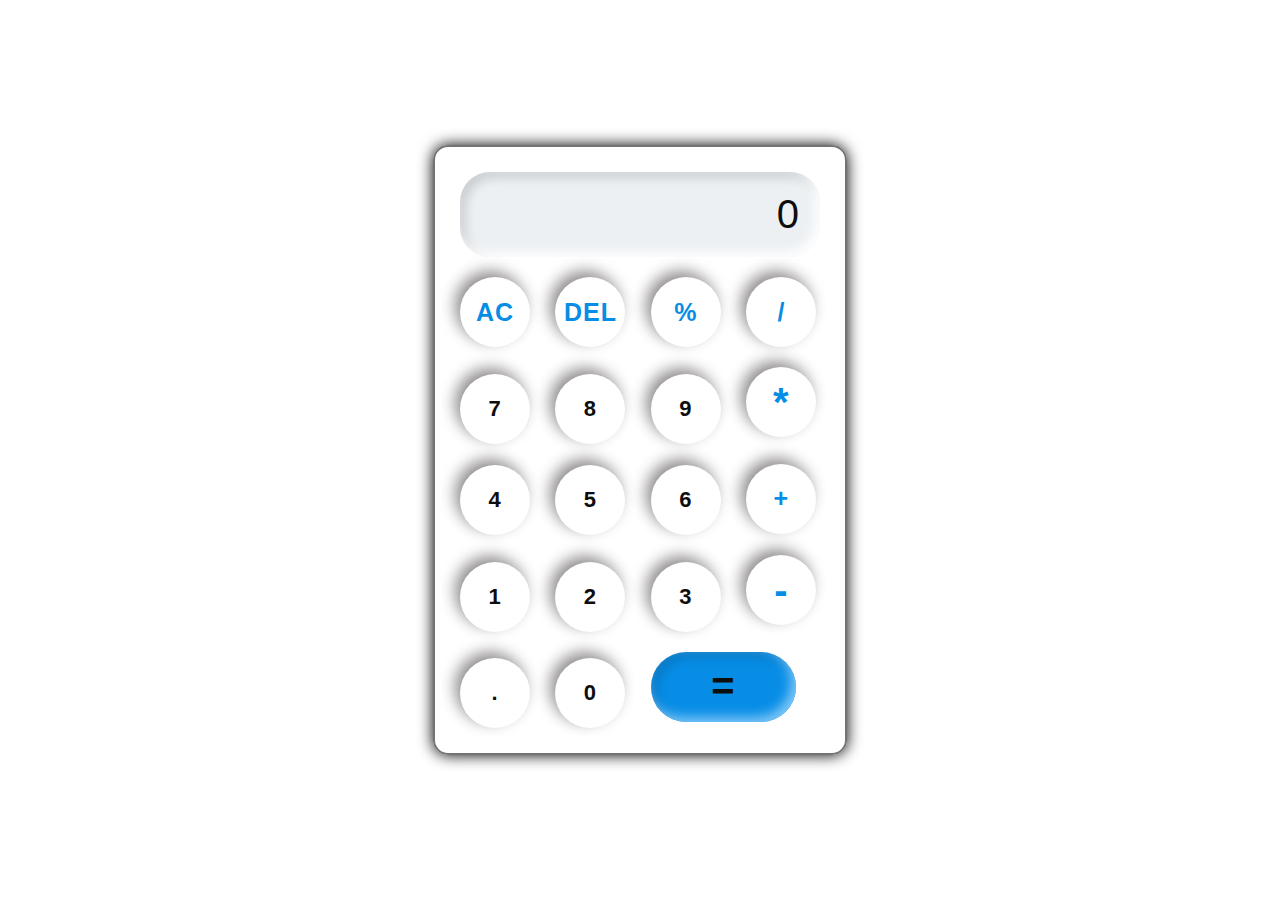
<file: Calculator/index.html>
<!DOCTYPE html>
<html lang="en">
<head>
    <meta charset="UTF-8">
    <meta name="viewport" content="width=device-width, initial-scale=1.0">
    <link rel="stylesheet" href="style.css">
    <title>Calculator</title>
</head>
<body>
    <div class="container">
        <div class="show">
            <input type="text" id="inputBox" value="0" placeholder="0" disabled>
        </div>
        <div class="row">
            <button type="button" class="opr">AC</button>
            <button type="button"class="opr">DEL</button>
            <button type="button"class="opr">%</button>
            <button type="button"class="opr">/</button>
        </div>
        <div class="row">
            <button type="button">7</button>
            <button type="button">8</button>
            <button type="button">9</button>
            <button type="button" class="opr1">*</button>
        </div>
        <div class="row">
            <button type="button">4</button>
            <button type="button">5</button>
            <button type="button">6</button>
            <button type="button"class="opr">+</button>
        </div>
        <div class="row">
            <button type="button">1</button>
            <button type="button">2</button>
            <button type="button">3</button>
            <button type="button"class="opr1">-</button>
        </div>
        <div class="row">
            <button type="button">.</button>
            <button type="button">0</button>
            <button type="button" id="eqBtn">=</button>
        </div>
    </div>
   <script src="script.js"></script> 
</body>
</html>
</file>
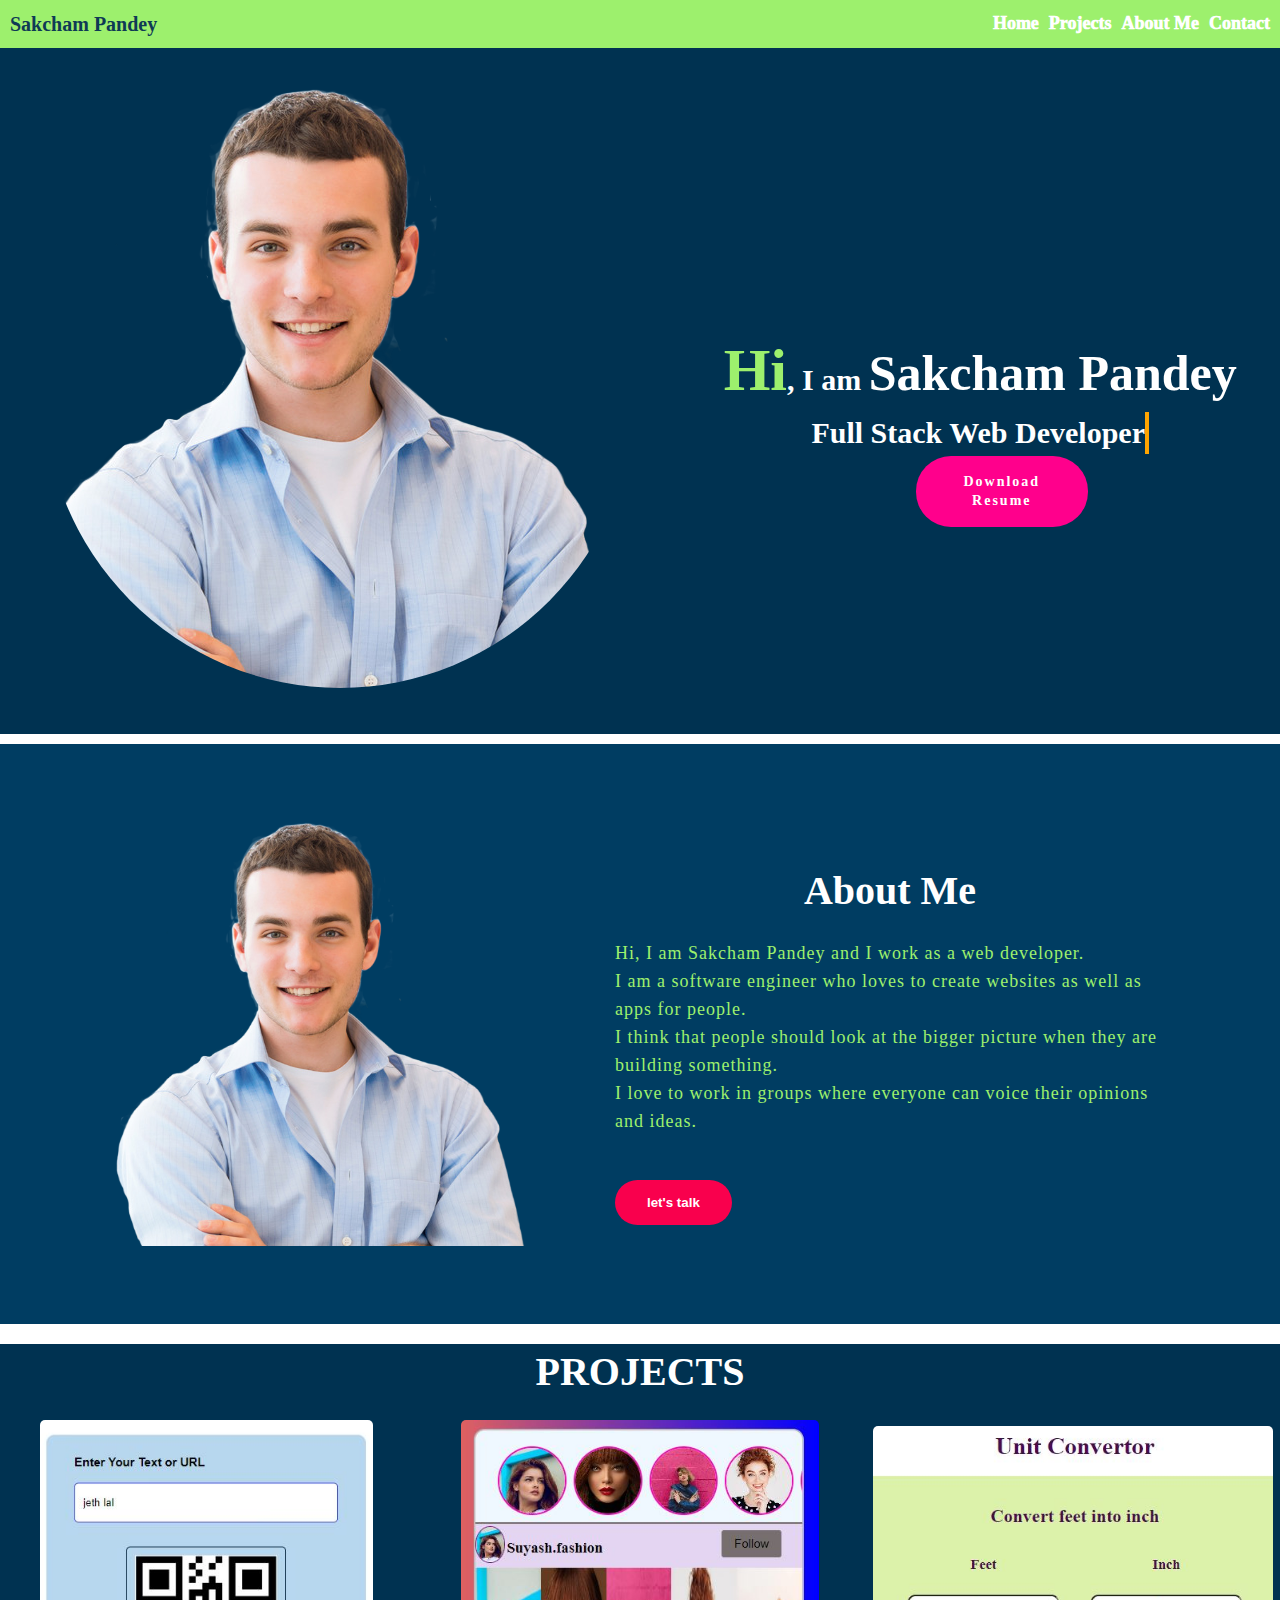
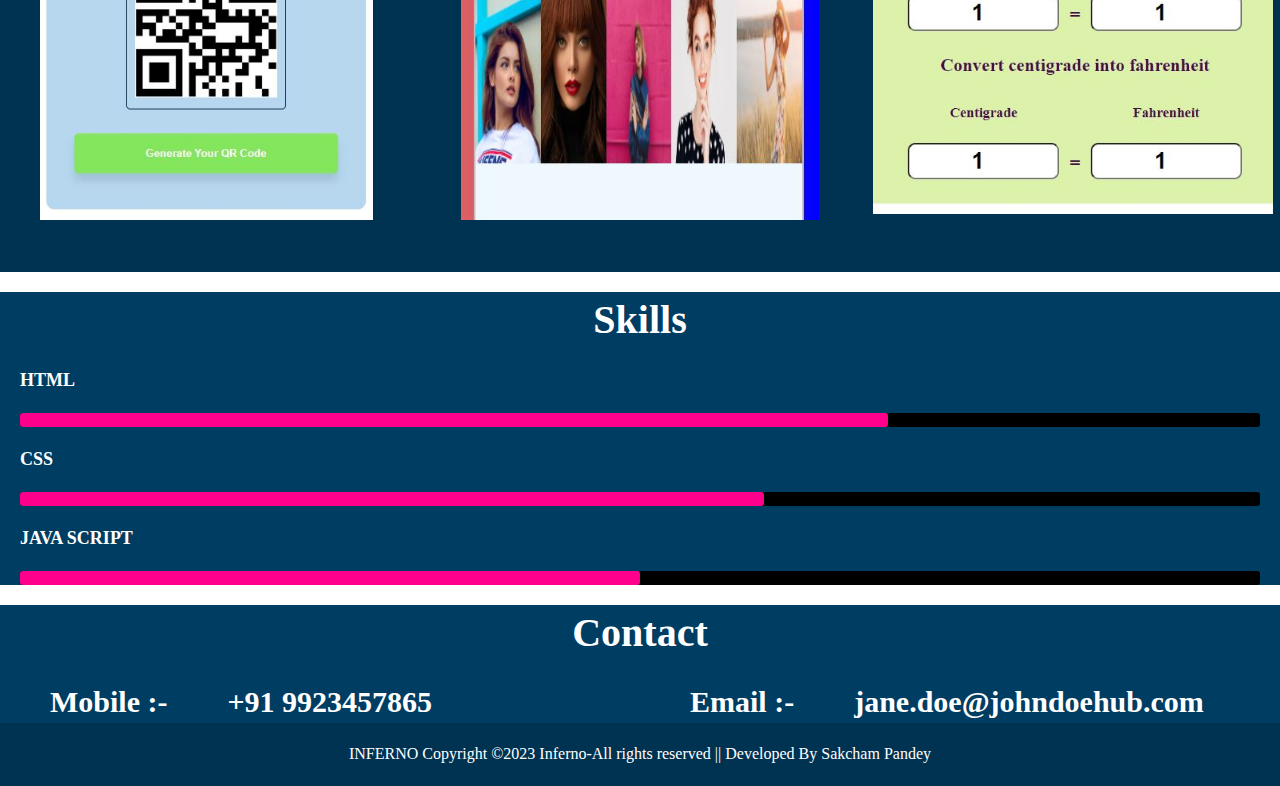
<file: PortFolio/index.html>
<!DOCTYPE html>
<html lang="en">
<head>
    <meta charset="UTF-8">
    <meta name="viewport" content="width=device-width, initial-scale=1.0">
    <title>Portfolio</title>
    <link rel="stylesheet" href="style.css">
</head>
<body>
    <header>
        <nav class="container">
            <div class="name">Sakcham Pandey</div>
            <ul>
                <a href="main">
                    <li>Home</li>
                </a>
                <a href="project">
                    <li>Projects</li>
                </a>
                <a href="about">
                    <li>About Me</li>
                </a>
                <a href="contact">
                    <li>Contact</li>
                </a>
            </ul>
        </nav>
    </header>
    <main>
        <section id="hero">
           <div class="container">
            <div class="hero-image">
                <img src="./images/22654-6-man.png" alt="">
            </div>
            <div class="hero_content">
                <h1><span class="hi_text">Hi</span>, I am <span class="name_text">Sakcham Pandey</span></h1>
                <h2>Full Stack Web Developer</h2>
                <a href="images/resume.pdf">Download Resume</a>
               </div>
           </div>

        </section>
        <section class="about">
            <div class="about_main">
                <img src="images/22654-6-man.png" alt="">
                <div class="about_text">
                    <h2>About Me</h2>
                    <p>Hi, I am Sakcham Pandey and I work as a web developer. <br>I am a software engineer who loves to create websites as well as apps for people. <br>
                        I think that people should look at the bigger picture when they are building something. <br>
                        I love to work in groups where everyone can voice their opinions and ideas.</p>
                    <button type="button">let's talk</button>
                </div>
            </div>
        </section>
        <section id="project">
            <h2>PROJECTS</h2>
            <div class="container">
                <div class="project_container">
                    <div class="grid_item">
                        <div class="card">
                            <img src="images/qr code.JPG" alt=""> 
                            <div class="card_content">
                                <h3>QR CODE GENERATOR</h3>
                                <p> It is a niche tool that is used to generate different <br>types of QR Codes</p>
                            </div>
                        </div>
                    </div>

                    <div class="grid_item">
                        <div class="card">
                            <img src="images/insta story.JPG" alt=""> 
                            <div class="card_content">
                                <h3>INSTA STORY CLONE</h3>
                                <p>It is a feature within the instagram app where users can<br> capture and post related images</p>
                            </div>
                        </div>
                    </div>

                    <div class="grid_item">
                        <div class="card">
                            <img class="img3" src="images/unit convertor.JPG" alt=""> 
                            <div class="card_content">
                                <h3>UNIT CONVERTOR</h3>
                                <p>You can use this unit converter from one measurement to <br>another like you could convert from celsius to Fahrenheit</p>
                            </div>
                        </div>
                    </div>

                </div>
            </div>
        </section>
        <section>
            <div class="skills">
                <h2>Skills</h2>
                <div class="skill">
                    <div class="skill-name">HTML</div>
                    <div class="skill-bar">
                        <div class="skill-per" per="70%" style="max-width:70%"></div>
                    </div>
                </div>
                
                <div class="skill">
                    <div class="skill-name">CSS</div>
                    <div class="skill-bar">
                        <div class="skill-per" per="60%" style="max-width:60%"></div>
                    </div>
                </div>
                <div class="skill">
                    <div class="skill-name">JAVA SCRIPT</div>
                    <div class="skill-bar">
                        <div class="skill-per" per="50%" style="max-width:50%"></div>
                    </div>
                </div>
            </div>
        </section>
        <section id="contact">
            <div class="container">
                <h2>Contact</h2>
                <div class="top_contact">
                    <div class="contact_way">
                        <h3>Mobile :-</h3>
                        <h3>+91 9923457865</h3>
                    </div>
                    <div class="contact_way">
                        <h3>Email :-</h3>
                        <h3>jane.doe@johndoehub.com</h3>
                    </div>
                </div>
            </div>
        </section>
    </main>
    <footer>
        <div class="container">
           INFERNO Copyright &copy;2023 Inferno-All rights reserved || Developed By <b>Sakcham Pandey</b>
        </div>
    </footer>
</body>
</html>
</file>
<file: Calculator/style.css>
*{
    margin:0;
    padding: 0;
    box-sizing: border-box;
    font-family: Arial, Helvetica, sans-serif;
    letter-spacing: 1px;
}
body{
    min-height: 100vh;
    max-width: 100%;
    display: flex;
    justify-content: center;
    align-items: center;
    background: white;
}
.container{
    padding: 15px;
    box-shadow: 0 0 15px #000;
    border:2px solid rgb(116,114,114);
    border-radius: 15px;
}
.show input{
    grid-column: span 4;

    width: 360px;
    border: none;
    outline: none;
    padding: 20px;
    margin:10px;
    background-color: #ecf0f3;
    box-shadow: inset -5px -5px 12px #ffffff,
                inset 5px 5px 12px rgba(0,0,0,0.16);
    border-radius: 30px;
    color: #0e0d0d;
    font-size: 40px;
    text-align: right;
    cursor: pointer;
}
input::placeholder{
    color: #0e0d0d;
}
button{
    width: 70px;
    height: 70px;
    margin: 10px;
    background: transparent;
    color: #0e0d0d;
    font-size: 22px;
    font-weight: 600;
    border: 0;
    box-shadow: -5px -6px 15px #8f8b8b;
    border-radius: 50%;
    outline-offset: 3px;
    cursor: pointer;
}
button:active{
    background: #8f8b8b;
    transform: translate(2px,2px);
}
.opr{
    color:rgb(7, 141, 230);
    font-size: 25px;
    font-weight: 700;
}
.opr1{
    color:rgb(7, 141, 230);
    font-size: 40px;
    font-weight: 700;
    
}
#eqBtn{
    font-size: 40px;
    background: rgb(7, 141, 230);
    width: 145px;
    border-radius: 40px;
    box-shadow: inset -5px -5px 12px rgb(128, 200, 248),
                inset 5px 5px 12px rgba(0,0,0,0.16);
}
</file>
<file: PortFolio/style.css>
@import url('https://fonts.googleapis.com/css2?family=Poppins:ital,wght@1,100&display=swap');
:root{
    --lighting-color:#9df06d;
    --dark-color:#003d62;
    --darker-color:#003251;
    --secondary-color:#ff008c;
}
*{
    margin:0;
    padding:0;
    box-sizing: border-box;
}
html{
    font-size:62.5%;
}
body,html{
  
    font-weight: 300;
    line-height: 1.4;
    scroll-behavior: smooth;
    color: white;
}
body{
    font-size: 1.4rem;
}
.container{
    max-width: 1300px;
    margin: 0 auto;
    
}
a{
    text-decoration: none;
    color: white;
}
ul{
    list-style: none;
}
header{
    background: var(--lighting-color);
}
nav{
    display: flex;
    justify-content: space-between;
    align-items: center;
    padding:1rem;
}
nav ul{
    display: flex;
    gap: 1rem;
}
nav li{
    font-size: 1.8rem;
    font-weight: 1000;
}
.name{
    color: #0f3a55;
    font-size: 2rem;
    font-weight: bold;
}
#hero{
    background-color: var(--darker-color);
    padding: 4rem 0;

}
.hero-image img{
    border-radius: 50%;
}
#hero .container{
    display: flex;
    justify-content: space-around;
    align-items: center;
}
.hero_content{
    display:grid;
    place-content: center;
}
#hero h1{
    font-size: 3rem;
    font-weight: bold;
}
.hi_text{
    font-size: 6rem;
    font-weight:bold;
    color:#9df06d;
}
.name_text{
    font-size: 5rem;
}
.hero_content a{
    background: var(--secondary-color);
    padding:16px 35px;
    text-decoration: none;
    border:var(--secondary-color);
    border-radius: 35px;
    letter-spacing: 2px;
    color: #fff;
    position: absolute;
    margin: 10% 15%;
    text-align: center;
    font-weight: bold;
}
.hero_content a:hover{
    background-color: #9df06d;
}
#hero h2{
    font-size: 3rem;
    font-weight: bold;
    overflow: hidden;
    border-right: 0.15em solid orange;
    white-space:nowrap;
    margin:0 auto;
    animation:typing 5s steps(40,end),blink-caret 0.75s step-end infinite;

}
@keyframes typing{
    from{
        width:0;
    }
    to{
        width:60%;
    }
}
@keyframes blink-caret{
    from,
    to{
        border-color: transparent;
    }
    50%{
        border-color: orange;
    }
}

#project{
    background: var(--darker-color);
}
#project h2{
    font-size: 4rem;
    text-align: center;
    margin: 2rem 0;
}
.project_container{
    display: grid;
    grid-template-columns: repeat(auto-fit,minmax(320px,1fr));
    gap: 2rem;

}
.card img{
    max-width: 400px;
    max-height: 400px;
}
.grid_item{
    display: grid;
    place-items: center;
}
.card{
    display: flex;
    flex-direction: column;
    border-radius: 0.5rem;
    overflow: hidden;
    margin-bottom: 1.5rem;
}
.card:hover{
    transform: scale(1.05);
    transition:1s ease-in-out;
}
.card:hover img{
    transform: scale(1.05);
    transition: 0.3s ease-in-out;
    opacity: 0.8;
}
.card:hover .card_content{
    background:white;
    color: var(--dark-color);
    transform: translateY(0px);
}
.card_content{
    padding: 2rem;
    position: relative;
    top: -6.5rem;
    margin-bottom: -6.5rem;
    transition: 0.5s ease-in-out ;
    transform: translateY(100px);
}
.card_content h3{
    text-align: center;
}
#contact{
    background: var(--dark-color);
}
#contact h2{
    font-size:4rem;
    text-align:center;
    margin: 2rem 0;
}
#contact.container{
    height: 90vh;
    display: flex;
    flex-direction: column;
    gap: 4rem;
    justify-content: center;
}
.top_contact{
    display: grid;
    grid-template-columns: repeat(auto-fit,minmax(80px,1fr));
}
.contact_way{
    display: flex;
    gap: 1rem;
    align-items: center;
}
.contact_way h3{
    font-size:3rem;
    font-weight: bold;
    margin-left: 5rem;
}
footer{
    background: var(--darker-color);
    padding: 2rem;
    color: var(--primary-color);
    font-size: 1.6rem;
    text-align: center;
}
.skills h2{
    font-size:4rem;
    text-align:center;
    margin: 2rem 0;
}
.skills{
    margin-top: 1rem;
    background: var(--dark-color);
    width: 100%;
    max-width: 1500px;
    padding: 0 20px;
    margin-bottom: 1rem;
}
.skill-name{
    font-size: 18px;
    font-weight: 700;
    color: #fff;
    text-transform: uppercase;
    margin: 20px 0;
}
.skill-bar{
    height: 14px;
    background-color: black;
    border-radius: 3px;
    margin-bottom: 1rem;
}
.skill-per{
    height: 14px;
    background: #ff008c;
    border-radius: 3px;
    position: relative;
}
.about{
    margin-top: 1rem;
    width:100%;
    padding:78px 0px;
    background: #003d62;
}
.about img{
    height:auto;
    width:420px;
}
.about h2{
    font-size:4rem;
    text-align:center;
    margin: 2rem 0;
}
.about_text{
    width:550px;

}
.about_text p{
    color:#9df06d;
    letter-spacing: 1px;
    line-height: 28px;
    font-size: 18px;
    margin-bottom: 45px;
}
button{
    background: #f9004d;
    color:white;
    text-decoration: none;
    border:2px solid transparent;
    font-weight: bold;
    padding: 13px 30px;
    border-radius: 30px;
    transition: .4s;
}
button:hover{
    background: transparent;
    border:2px solid #f90;
    cursor:pointer;
}
.about_main{
    width:1130px;
    max-width:95%;
    margin:0 auto;
    display:flex;
    align-items:center;
    justify-content: space-around;
}
</file>
